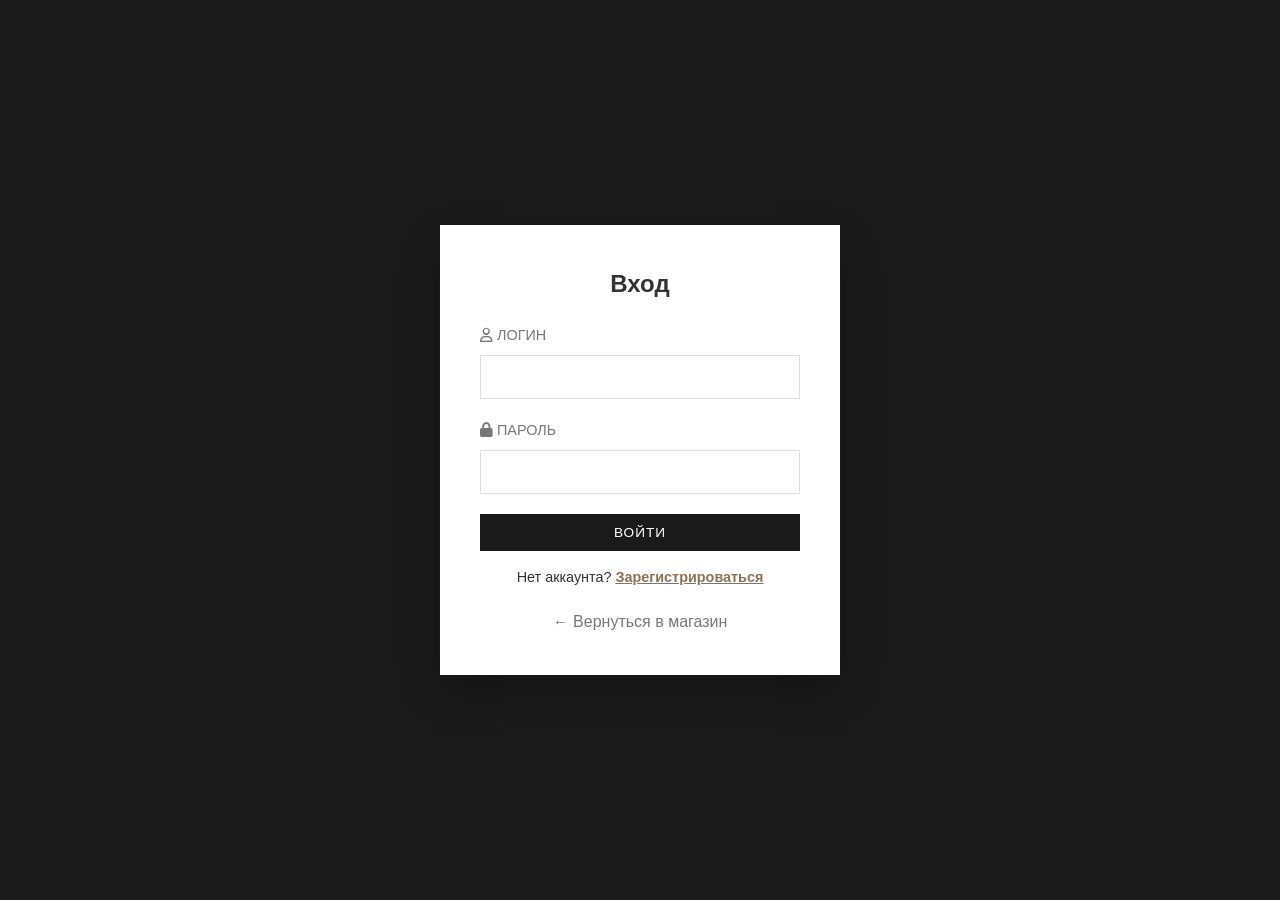
<file: auth.html>
<!DOCTYPE html>
<html lang="ru">
<head>
    <meta charset="UTF-8">
    <meta name="viewport" content="width=device-width, initial-scale=1.0">
    <title>Авторизация</title>
    <link rel="stylesheet" href="https://cdnjs.cloudflare.com/ajax/libs/font-awesome/6.4.0/css/all.min.css">
    <link rel="stylesheet" href="CSS/style.css">
</head>
<body class="auth-body">
    <div class="auth-container">
        <h2 id="form-title" style="text-align:center; margin-bottom: 20px;">Вход</h2>
        <form id="auth-form">
            <div class="input-group">
                <label><i class="fa-regular fa-user"></i> Логин</label>
                <input type="text" id="username" required>
            </div>
            <div class="input-group">
                <label><i class="fa-solid fa-lock"></i> Пароль</label>
                <input type="password" id="password" required>
            </div>
            <button type="submit" class="btn-main" style="width:100%;" id="submit-auth-btn">Войти</button>
        </form>
        <p style="text-align:center; margin-top: 15px; font-size: 0.9rem;">
            <span id="toggle-text">Нет аккаунта?</span> 
            <a href="#" id="toggle-link" style="color:var(--accent); font-weight:bold;">Зарегистрироваться</a>
        </p>
        <a href="index.html" style="display:block; text-align:center; margin-top:20px; color:#777; text-decoration:none;">← Вернуться в магазин</a>
    </div>
    <script src="js/auth.js"></script>
</body>
</html>
</file>
<file: CSS/style.css>
:root {
    --primary-dark: #1a1a1a;
    --accent: #8c7355;
    --bg-color: #f8f9fa;
    --text-main: #333;
    --text-light: #777;
    --border-color: #e0e0e0;
}

* { margin: 0; padding: 0; box-sizing: border-box; font-family: 'Segoe UI', Tahoma, sans-serif; }
body { background: var(--bg-color); color: var(--text-main); line-height: 1.6; }


header {
    background: var(--primary-dark); color: white; padding: 1rem 5%;
    display: flex; justify-content: space-between; align-items: center;
    flex-wrap: wrap; gap: 15px; position: sticky; top: 0; z-index: 100;
    border-bottom: 3px solid var(--accent);
}
.logo a { color: white; text-decoration: none; font-size: 1.4rem; font-weight: 600; letter-spacing: 1px; display: flex; align-items: center; gap: 10px;}
nav { display: flex; gap: 20px; }
nav a { color: #ccc; text-decoration: none; font-size: 0.95rem; text-transform: uppercase; letter-spacing: 1px; transition: 0.3s; cursor: pointer; }
nav a:hover { color: white; }
.user-controls { display: flex; align-items: center; gap: 15px; flex-wrap: wrap;}
.cart-icon { cursor: pointer; font-size: 1.1rem; font-weight: 600; display: flex; align-items: center; gap: 8px; background: rgba(255,255,255,0.1); padding: 8px 12px; border-radius: 4px;}
.cart-icon:hover { background: rgba(255,255,255,0.2); }


.btn-main { background: var(--primary-dark); color: white; border: 1px solid var(--primary-dark); padding: 10px 20px; cursor: pointer; text-transform: uppercase; font-size: 0.85rem; letter-spacing: 1px; transition: 0.3s; text-decoration: none; display: inline-block; text-align: center;}
.btn-main:hover { background: var(--accent); border-color: var(--accent); }
.btn-outline { background: transparent; color: white; border: 1px solid rgba(255,255,255,0.3); padding: 8px 16px; cursor: pointer; text-decoration: none; font-size: 0.9rem; transition: 0.3s; display: flex; align-items: center; gap: 8px;}
.btn-outline:hover { background: white; color: var(--primary-dark); }
.btn-danger { background: #d9534f; color: white; border: none; padding: 6px 12px; cursor: pointer; border-radius: 3px; }


.section { padding: 60px 5%; max-width: 1400px; margin: 0 auto; display: none; }
.section.active { display: block; }
.section-title { font-size: 2rem; font-weight: 300; margin-bottom: 40px; text-transform: uppercase; letter-spacing: 2px; border-bottom: 1px solid var(--border-color); padding-bottom: 15px; }

.products-grid { display: grid; grid-template-columns: repeat(auto-fill, minmax(280px, 1fr)); gap: 30px; }
.product-card { background: white; border: 1px solid var(--border-color); display: flex; flex-direction: column; transition: box-shadow 0.3s; }
.product-card:hover { box-shadow: 0 10px 20px rgba(0,0,0,0.05); }
.product-img { width: 100%; height: 250px; object-fit: cover; background-color: #eee; border-bottom: 1px solid var(--border-color); }
.product-info { padding: 20px; display: flex; flex-direction: column; flex-grow: 1; }
.product-info h3 { font-size: 1.2rem; margin-bottom: 5px; font-weight: 500; }
.product-info p { color: var(--text-light); font-size: 0.9rem; margin-bottom: 20px; flex-grow: 1;}
.price-row { display: flex; justify-content: space-between; align-items: center; margin-top: auto; }
.price { font-weight: 600; font-size: 1.2rem; color: var(--primary-dark); }

#cart-items { display: flex; flex-direction: column; gap: 15px; margin-bottom: 30px;}
.cart-item { display: flex; justify-content: space-between; background: white; padding: 20px; border: 1px solid var(--border-color); }
.cart-total { text-align: right; border-top: 2px solid var(--primary-dark); padding-top: 20px; }
.cart-total h3 { font-weight: 400; margin-bottom: 15px; font-size: 1.5rem;}

.blog-grid { display: grid; grid-template-columns: repeat(auto-fill, minmax(320px, 1fr)); gap: 30px; }
.blog-card { background: white; border: 1px solid var(--border-color); display: flex; flex-direction: column; }
.blog-img { height: 200px; background-size: cover; background-position: center; border-bottom: 1px solid var(--border-color); }
.blog-content { padding: 25px; display: flex; flex-direction: column; flex-grow: 1;}
.blog-content h3 { font-size: 1.3rem; margin-bottom: 15px; font-weight: 500; }
.blog-content p { color: var(--text-light); font-size: 0.95rem; margin-bottom: 20px; flex-grow: 1;}

.auth-body { display: flex; justify-content: center; align-items: center; min-height: 100vh; background: var(--primary-dark); }
.auth-container { background: white; padding: 40px; width: 100%; max-width: 400px; box-shadow: 0 20px 40px rgba(0,0,0,0.2); }
.input-group { margin-bottom: 20px; }
.input-group label { display: block; margin-bottom: 8px; font-size: 0.9rem; color: var(--text-light); text-transform: uppercase; }
.input-group input { width: 100%; padding: 12px; border: 1px solid var(--border-color); font-size: 1rem; outline: none; }

.admin-tabs { display: flex; gap: 10px; margin-bottom: 30px; border-bottom: 2px solid var(--border-color); flex-wrap: wrap; }
.tab-btn { background: transparent; border: none; padding: 15px 25px; cursor: pointer; font-size: 1rem; text-transform: uppercase; letter-spacing: 1px; color: var(--text-light); border-bottom: 3px solid transparent; transition: 0.3s; }
.tab-btn.active { color: var(--primary-dark); border-bottom-color: var(--accent); font-weight: 600; }
.tab-content { display: none; }
.tab-content.active { display: block; }
.stats-grid { display: grid; grid-template-columns: repeat(auto-fit, minmax(200px, 1fr)); gap: 20px; margin-bottom: 30px; }
.admin-card { background: white; padding: 30px; border: 1px solid var(--border-color); margin-bottom: 20px;}
.stat-number { font-size: 2.5rem; font-weight: 300; color: var(--primary-dark); margin-top: 10px; }
.admin-form { display: flex; gap: 15px; flex-wrap: wrap; margin-bottom: 20px;}
.admin-form input { flex: 1; min-width: 150px; padding: 10px; border: 1px solid var(--border-color); }
.admin-table { width: 100%; border-collapse: collapse; margin-top: 15px; }
.admin-table th, .admin-table td { padding: 12px 15px; text-align: left; border-bottom: 1px solid var(--border-color); }
.admin-table th { background: var(--bg-color); font-weight: 600; text-transform: uppercase; font-size: 0.85rem; color: var(--text-light);}

.modal { position: fixed; top: 0; left: 0; width: 100%; height: 100%; background: rgba(0,0,0,0.7); display: none; justify-content: center; align-items: center; z-index: 1000;}
.modal.active { display: flex; }
.modal-content { background: white; padding: 40px; width: 90%; max-width: 450px; position: relative; }
.close { position: absolute; right: 20px; top: 20px; font-size: 24px; cursor: pointer; }
#receipt-text { background: var(--bg-color); padding: 20px; margin: 20px 0; font-family: monospace; white-space: pre-wrap; border: 1px dashed var(--border-color); }

@media (max-width: 768px) {
    header { flex-direction: column; text-align: center; }
    nav { flex-wrap: wrap; justify-content: center; }
    .user-controls { width: 100%; justify-content: space-between; }
    .admin-table { display: block; overflow-x: auto; white-space: nowrap; }
}

.price-row .btn-main {
    padding: 8px 16px;
    width: auto;
}

code {
    background: #eee;
    padding: 2px 5px;
    border-radius: 3px;
    font-family: monospace;
}
</file>
